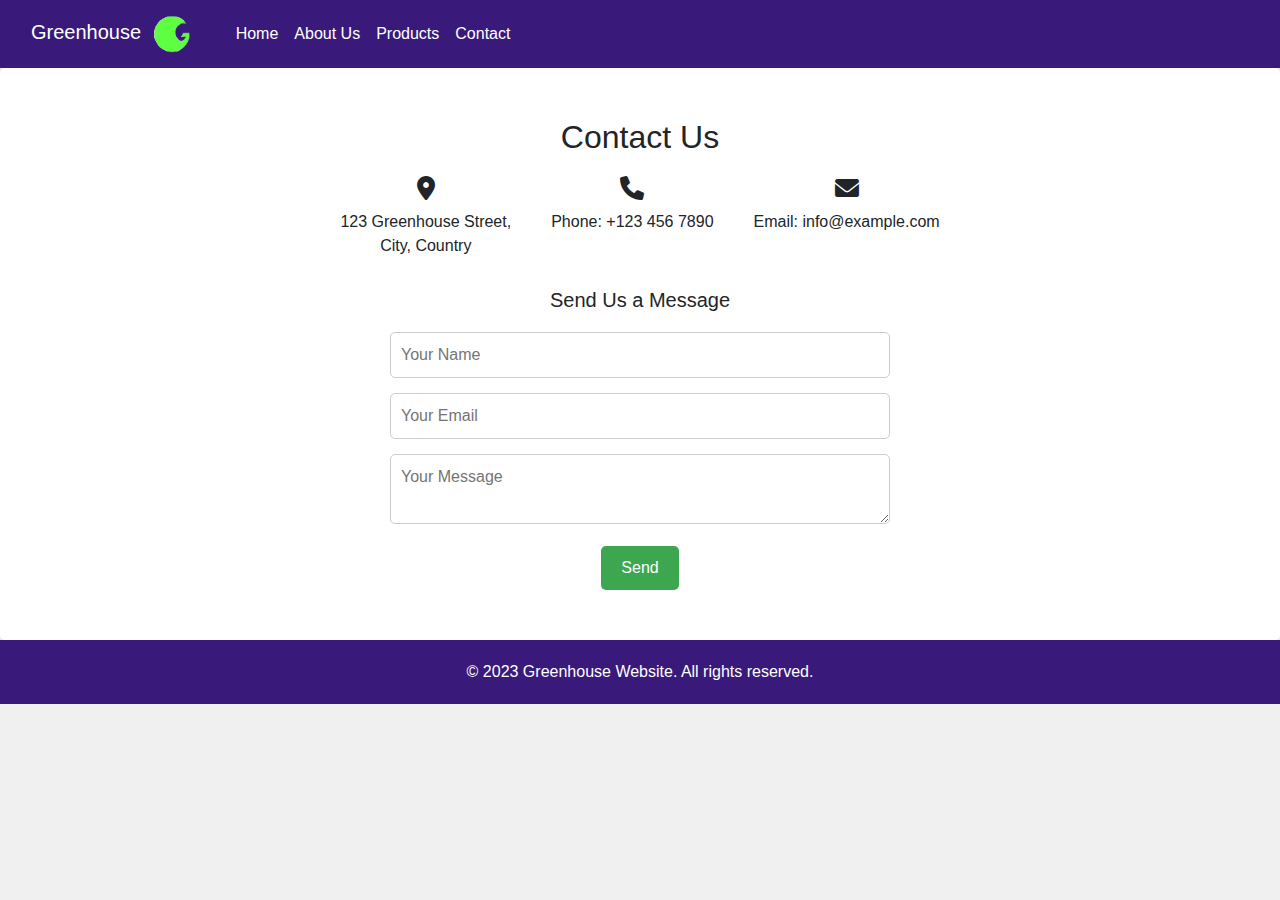
<file: contact_us.html>
<!DOCTYPE html>
<html lang="en">
<head>
    <meta charset="UTF-8">
    <meta name="viewport" content="width=device-width, initial-scale=1.0">
    <link rel="stylesheet" href="https://maxcdn.bootstrapcdn.com/bootstrap/4.5.2/css/bootstrap.min.css">
    <link rel="stylesheet" href="/style.css"> <!-- Your custom stylesheet -->
    <link rel="stylesheet" href="https://cdnjs.cloudflare.com/ajax/libs/font-awesome/6.0.0-beta3/css/all.min.css"> <!-- Font Awesome icons -->
    <link rel="stylesheet" href="/style.css">
    <title>Document</title>
</head>

<body>
    <nav class="navbar navbar-expand-lg navbar-light sticky-top">
        <a class="navbar-brand" href="/index.html">Greenhouse
            <img src="/GreenHouseLogo.png" alt="Greenhouse Logo">
        </a>
        <button class="navbar-toggler" type="button" data-toggle="collapse" data-target="#navbarNav" aria-controls="navbarNav" aria-expanded="false" aria-label="Toggle navigation">
            <span class="navbar-toggler-icon"></span>
        </button>
        <div class="collapse navbar-collapse" id="navbarNav">
            <ul class="navbar-nav">
                <li class="nav-item active">
                    <a class="nav-link" href="/index.html">Home</a>
                </li>
                <li class="nav-item">
                    <a class="nav-link" href="/about_us.html">About Us</a>
                </li>
                <li class="nav-item">
                    <a class="nav-link" href="/products.html">Products</a>
                </li>
                <li class="nav-item">
                    <a class="nav-link" href="/contact_us.html">Contact</a>
                </li>
            </ul>
        </div>
    </nav>
    <main>
        <section class="contact">
            <h2>Contact Us</h2>
            <div class="contact-info">
                <div class="contact-item">
                    <i class="fas fa-map-marker-alt"></i>
                    <p>123 Greenhouse Street,<br>City, Country</p>
                </div>
                <div class="contact-item">
                    <i class="fas fa-phone"></i>
                    <p>Phone: +123 456 7890</p>
                </div>
                <div class="contact-item">
                    <i class="fas fa-envelope"></i>
                    <p>Email: info@example.com</p>
                </div>
            </div>
            <div class="contact-form">
                <h3>Send Us a Message</h3>
                <form>
                    <input type="text" placeholder="Your Name">
                    <input type="email" placeholder="Your Email">
                    <textarea placeholder="Your Message"></textarea>
                    <button type="submit">Send</button>
                </form>
            </div>
        </section>
        <!-- Rest of the content -->
    </main>
    <footer>
        <p>&copy; 2023 Greenhouse Website. All rights reserved.</p>
    </footer>
</body>

</html>
</file>
<file: style.css>
/* Reset some default styles */
body, h1, h2, h3, p {
    margin: 0;
    padding: 0;
}

body {
    font-family: Arial, sans-serif;
    background-color: #f0f0f0;
}

header, nav, main, footer {
    padding: 20px;
}
.navbar{
    background-color: #391a7b;
}
.navbar-light .navbar-brand{
    color: white;
}
.navbar-light .navbar-nav .active>.nav-link, .navbar-light .navbar-nav .nav-link.active, .navbar-light .navbar-nav .nav-link.show, .navbar-light .navbar-nav .show>.nav-link
{
    color: white;
}
.navbar-light .navbar-nav .nav-link{
    color: white;
}
header {
    background-color: white;
    color: white;
    text-align: center;
}
.product,img{
    width: 100%;
    height: 100%;
}

nav a {
    text-decoration: none;
    color: rgb(255, 255, 255);
    padding: 0 15px;
}

main {
    background-color: white;
    border-radius: 5px;
    box-shadow: 0 0 10px rgba(0, 0, 0, 0.1);
}

.intro, .products {
    padding: 20px;
}
.product {
    border: 1px solid #ccc;
    padding: 10px;
    margin: 10px;
    border-radius: 5px;
    box-shadow: 0 2px 4px rgba(0, 0, 0, 0.1);
}

.slideshow-container {
    display: flex;
    flex-direction: row;
    overflow: hidden;
    width: 100%;
    height: auto;
}

.my-slide {
    flex: 0 0 auto;
    transition: transform 0.3s ease-in-out;
}

.card {
    background-color: #ffffff;
    border: 1px solid #e0e0e0;
    padding: 20px;
    box-shadow: 0 2px 4px rgba(0, 0, 0, 0.1);
    border-radius: 10px;
}
.about-card{
    background-color: #ffffff;
    border: 1px solid #e0e0e0;
    box-shadow: 0 2px 4px rgba(0, 0, 0, 0.1);
    border-radius: 10px;
}

.card-content {
    font-size: 16px;
    color: #333333;
    line-height: 1.5;
}

.poster-image {
    width: 50%;
    height: auto;
    object-fit: cover;
    transition: transform 1s ease-in-out;
  }

  @keyframes slide {
    0% {
      transform: translateX(0);
    }
    20.33% {
      transform: translateX(-80%);
    }
    40.66% {
      transform: translateX(-100%);
    }
    90% {
      transform: translateX(0);
    }
  }
  
  .slideshow-container img {
    animation: slide 10s infinite;
  } 

footer {
    text-align: center;
    background-color: #391a7b;
    color: white;
    padding: 20px 0;
    margin-top: auto;
}

/* styles.css */
.navigation-icon {
    display: flex;
    align-items: center;
    justify-content: center;
    width: 40px; 
    height: 40px;
    background-color: #333;
    cursor: pointer;
}


.navigation-icon::before {
    content: "";
    width: 20px;
    height: 2px;
    background-color: #fff; /* Color of the lines */
    position: relative;
    top: -1px;
}

.navbar-brand img {
    width: 50px;
    height: auto;
}



/* Responsive design */
@media (max-width: 768px) {
    nav ul {
        flex-direction: column;
    }
    nav a {
        padding: 5px 0;
    }
}

.container {
    max-width: 1500px;
    margin: 0 auto;
    padding: 2em;
    background-color: white;
    box-shadow: 0 0 10px rgba(0, 0, 0, 0.1);
    border-radius: 5px;
    margin-top: 50px;
    margin-bottom: 150px;
  }
  .about-content {
    display: grid;
    grid-template-columns: 1fr 2fr;
    gap: 2em;
    align-items: center;
  }
  .about-image img {
    max-width: 100%;
    height: auto;
    border-radius: 5px;
  }
.image-carousel {
    text-align: center;
    padding: 30px;
}

.carousel-container {
    display: flex;
    overflow: hidden;
    animation: fade 8s alternate infinite;
}


.carousel-track {
    display: flex;
    transition: transform 0.8s ease-in-out;
}

.carousel-card {
    flex: 0 0 200px;
    margin: 0 5px;
    border: 1px solid #ccc;
    border-radius: 5px;
    box-shadow: 0 2px 4px rgba(0, 0, 0, 0.1);
    padding: 10px;
    text-align: center;
}

.carousel-card img {
    max-width: 100%;
    height: auto;
    margin-bottom: 10px;
    display: grid;
}


/* Your existing styles */

.products {
    text-align: center;
    padding: 30px;
}

.product {
    margin: 20px;
    padding: 20px;
    border: 1px solid #ccc;
    border-radius: 5px;
    box-shadow: 0 2px 4px rgba(0, 0, 0, 0.1);
    display: inline-block;
    max-width: 300px;
    text-align: center;
}

.product img {
    max-width: 100%;
    height: auto;
    margin-bottom: 10px;
}

.product h3 {
    font-size: 20px;
    margin-bottom: 10px;
}

.product p {
    font-size: 16px;
    line-height: 1.4;
}
/* Your existing styles */

.contact {
    text-align: center;
    padding: 30px;

}

.contact h2 {
    margin-bottom: 20px;
}

.contact-info {
    display: flex;
    justify-content: center;
    margin-bottom: 30px;
}

.contact-item {
    margin: 0 20px;
    text-align: center;
}

.contact-item i {
    font-size: 24px;
    margin-bottom: 10px;
}

.contact-form {
    max-width: 500px;
    margin: 0 auto;
}

.contact-form h3 {
    font-size: 20px;
    margin-bottom: 20px;
}

.contact-form input,
.contact-form textarea {
    width: 100%;
    padding: 10px;
    margin-bottom: 15px;
    border: 1px solid #ccc;
    border-radius: 5px;
}

.contact-form button {
    background-color: #3ca74f;
    color: white;
    border: none;
    border-radius: 5px;
    padding: 10px 20px;
    cursor: pointer;
}
</file>
